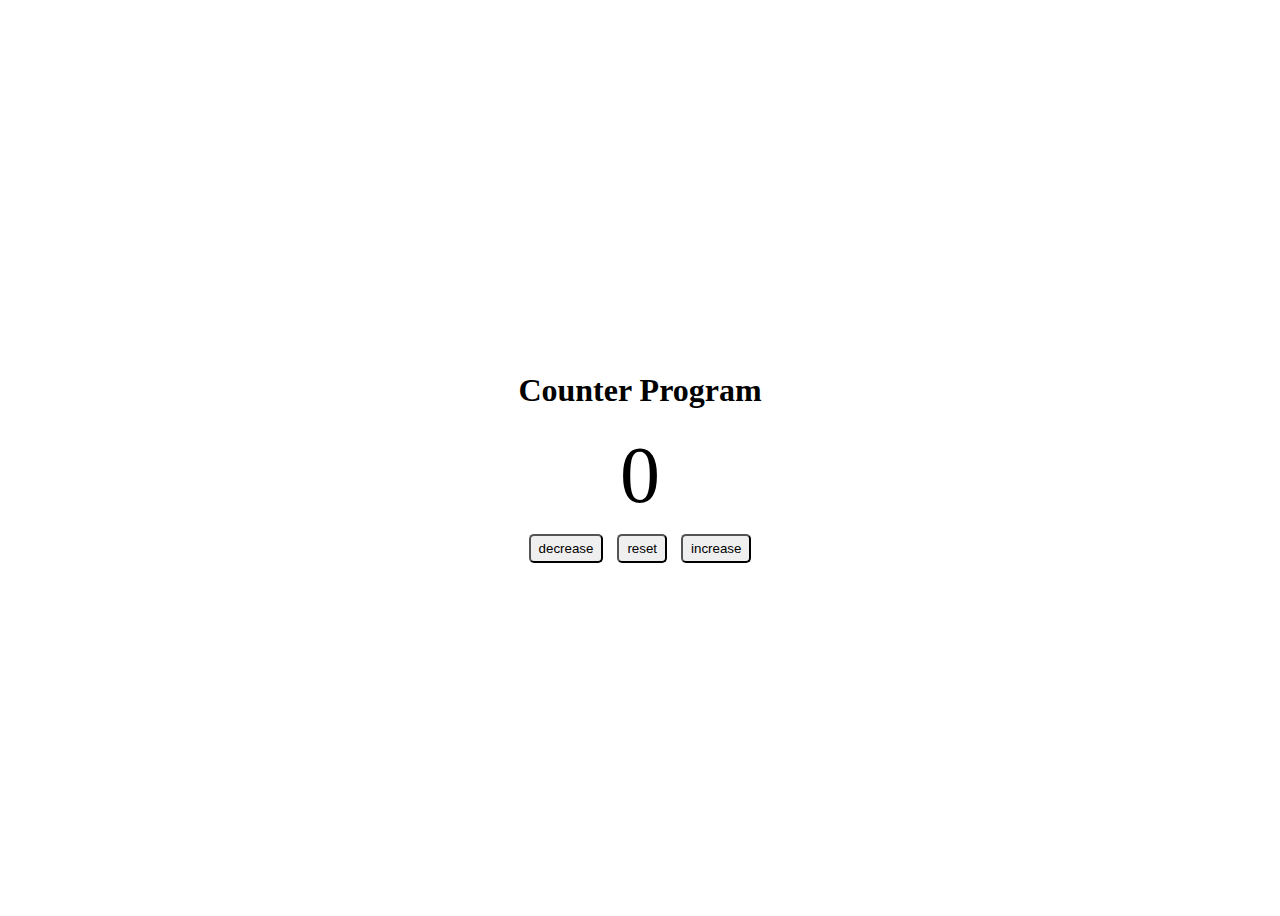
<file: jsFundamentals/counter program/index.html>
<!DOCTYPE html>
<html lang="en">
<head>
    <meta charset="UTF-8">
    <meta name="viewport" content="width=device-width, initial-scale=1.0">
    <link rel="stylesheet" href="style.css">
    <title>Counter program</title>
</head>
<body>
    <h1>Counter Program</h1>
    <label for="counter" id="countLable">0</label>
    <div id="btnContainer">
        <button id="decreaseBtn" class="btn">decrease</button>
        <button id="resetBtn" class="btn">reset</button>
        <button id="increaseBtn" class="btn">increase</button>
    </div>

    <script src="script.js"></script>
</body>
</html>
</file>
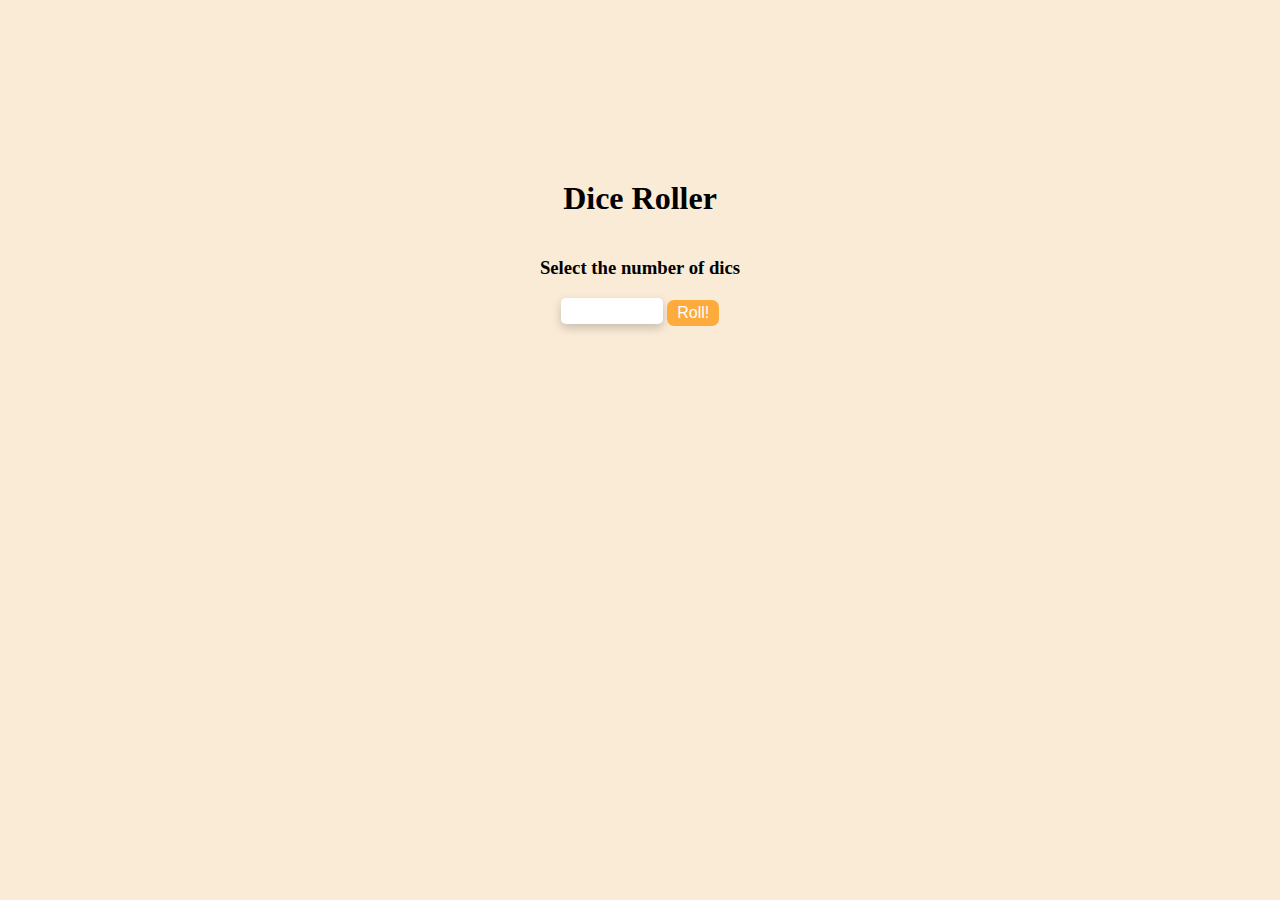
<file: jsFundamentals/dice roller/index.html>
<!DOCTYPE html>
<html lang="en">
<head>
    <meta charset="UTF-8">
    <meta name="viewport" content="width=device-width, initial-scale=1.0">
    <link rel="stylesheet" href="style.css">
    <title>Dice Roller</title>
</head>
<body>
    <div id="container">
        <h1>Dice Roller</h1>
        <h3>Select the number of dics</h3>
        <div id="input">
            <input type="number" min="1" id="userInput">
            <button onclick="rollDice()" id="diceBtn">Roll!</button>
        </div>
        <div id="myResult"></div>
        <div id="diceImg"></div>
    </div>

    <script src="script.js"></script>
</body>
</html>
</file>
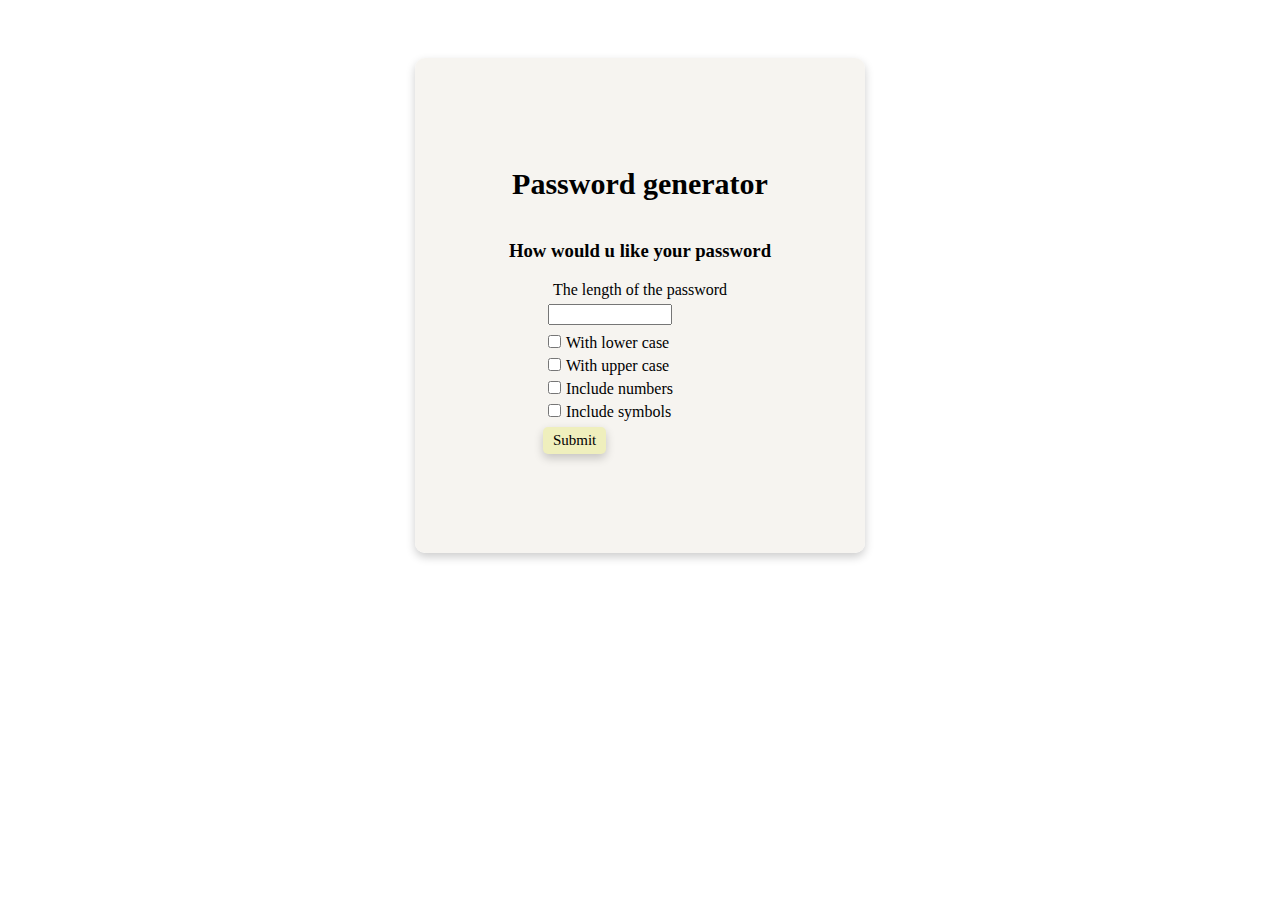
<file: jsFundamentals/password generator/index.html>
<!DOCTYPE html>
<html lang="en">
<head>
    <meta charset="UTF-8">
    <meta name="viewport" content="width=device-width, initial-scale=1.0">
    <link rel="stylesheet" href="style.css">
    <title>Password generator</title>
</head>
<body>
    <div id="container">
        <h3 id="title">Password generator</h3>
        <h3>How would u like your password</h3>
    
        <form id="values">
            <label for="lengthOfPw" id="pwLength">The length of the password</label><br>
            <input type="number" id="lengthOfPw" min="3" max="15"><br>
            <input type="checkbox" id="lowerCase">With lower case <br>
            <input type="checkbox" id="upperCase">With upper case <br>
            <input type="checkbox" id="includeNum">Include numbers <br>
            <input type="checkbox" id="includeSymbol">Include symbols <br>
            <button type="submit" id="submit">Submit</button>
        </form>
    
        <div id="result"></div>
    </div>
    <script src="script.js"></script>
</body>
</html>
</file>
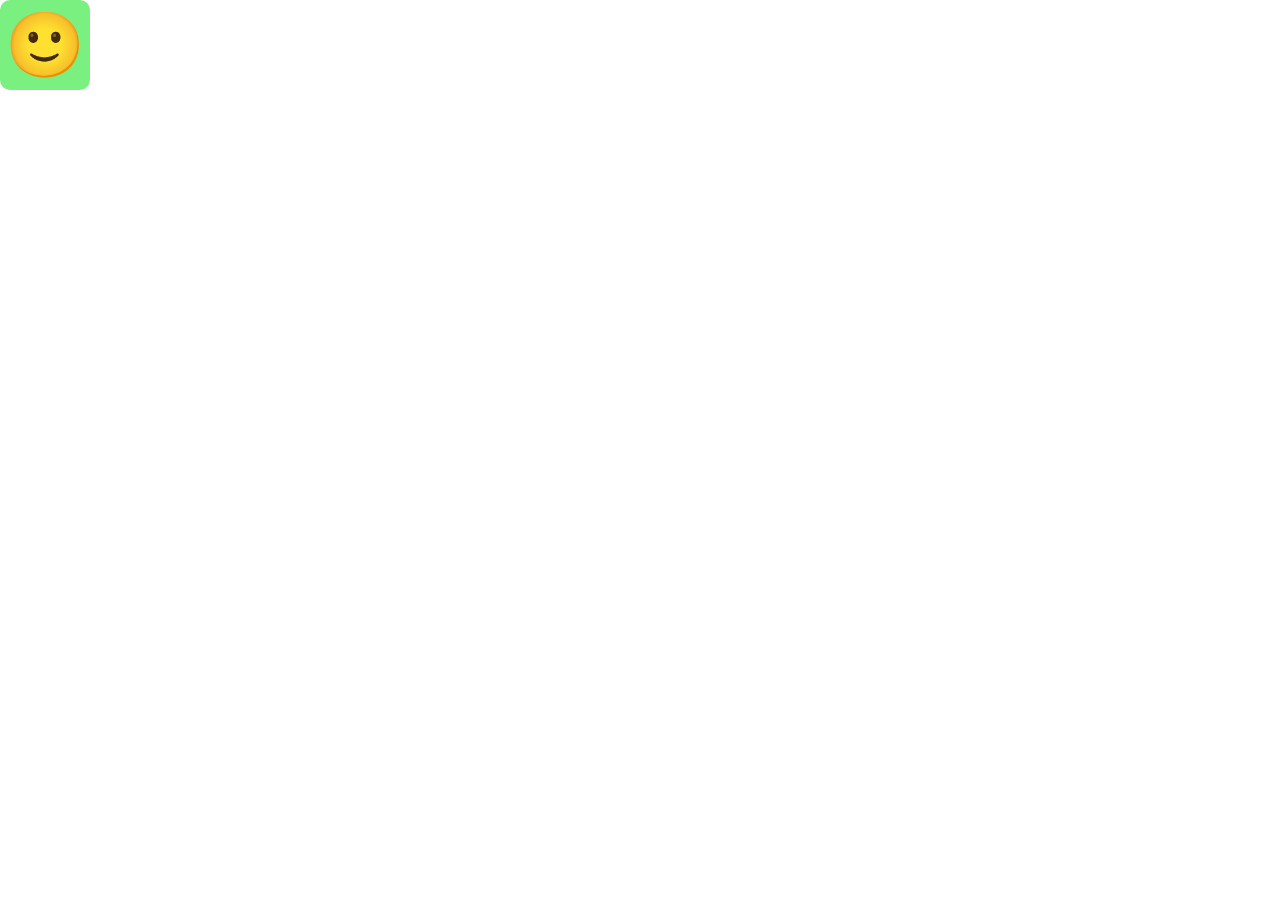
<file: jsFundamentals/foundations/dom/index.html>
<!DOCTYPE html>
<html lang="en">
<head>
    <meta charset="UTF-8">
    <meta name="viewport" content="width=device-width, initial-scale=1.0">
    <link rel="stylesheet" href="style.css">
    <title>DOM</title>
</head>
<body>
    <div id="myBox">🙂</div>

    <script src="event-listener.js"></script>
</body>
</html>
</file>
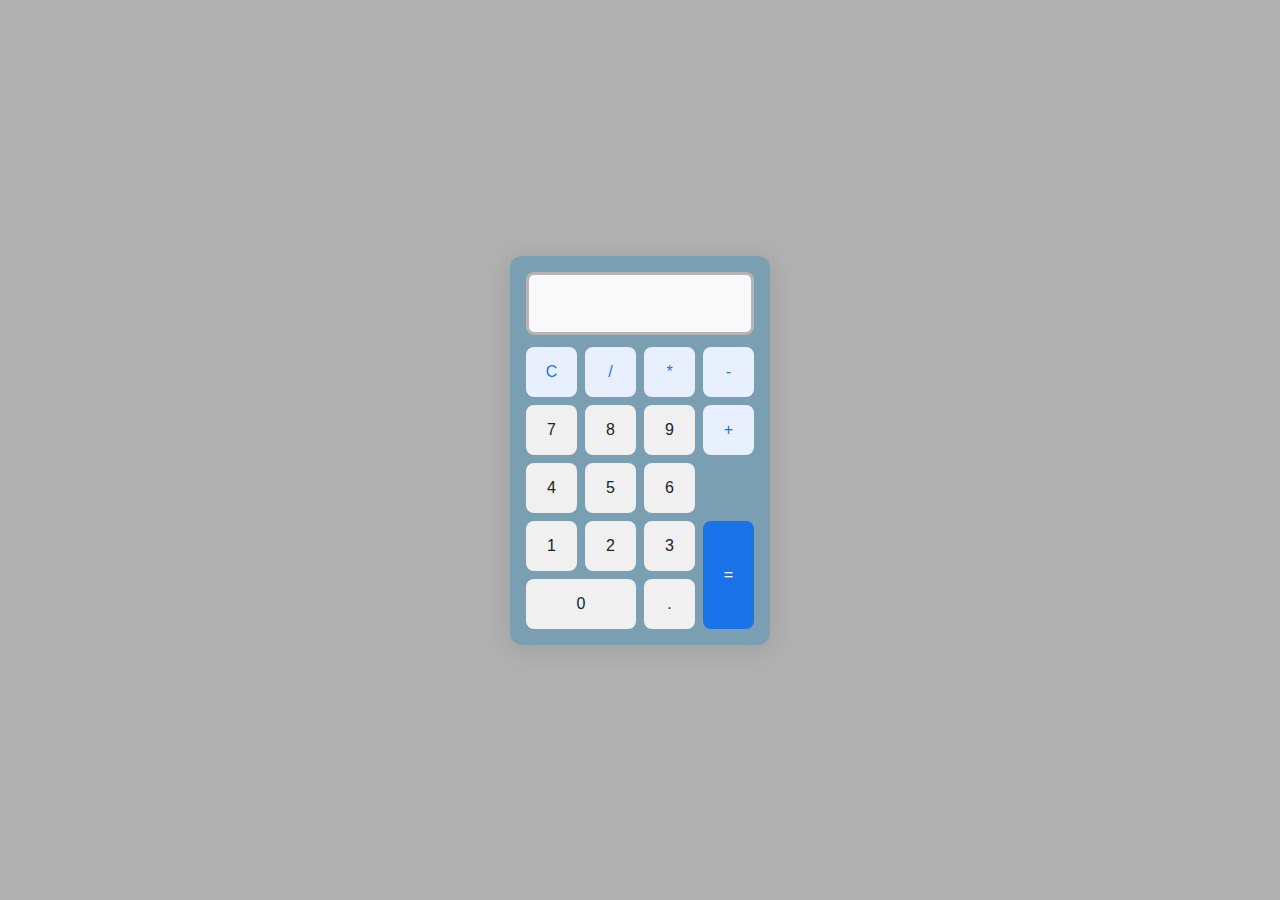
<file: jsFundamentals/projects/calculator progarm/index.html>
<!DOCTYPE html>
<html lang="en">
<head>
    <meta charset="UTF-8">
    <meta name="viewport" content="width=device-width, initial-scale=1.0">
    <link rel="stylesheet" href="style.css">
    <title>Calculator Program</title>
</head>
<body>

    <div id="container">
        <input id="display" readonly>
        <div id="keys">
            <button onclick="clearValue()" class="opBtn spanTwo">C</button>
            <button onclick="inputOperator('/')" class="opBtn">/</button>
            <button onclick="inputOperator('*')" class="opBtn">*</button>
            <button onclick="inputValue('7')">7</button>
            <button onclick="inputValue('8')">8</button>
            <button onclick="inputValue('9')">9</button>
            <button onclick="inputOperator('-')" class="opBtn">-</button>
            <button onclick="inputValue('4')">4</button>
            <button onclick="inputValue('5')">5</button>
            <button onclick="inputValue('6')">6</button>
            <button onclick="inputOperator('+')" class="opBtn">+</button>
            <button onclick="inputValue('1')">1</button>
            <button onclick="inputValue('2')">2</button>
            <button onclick="inputValue('3')">3</button>
            <button onclick="inputValue('0')" id="zeroBtn">0</button>
            <button onclick="inputValue('.')">.</button>
            <button onclick="calculate(updateDisplay())" id="equalBtn">=</button>
        </div>
    </div>

    <script src="script.js"></script>
</body>
</html>
</file>
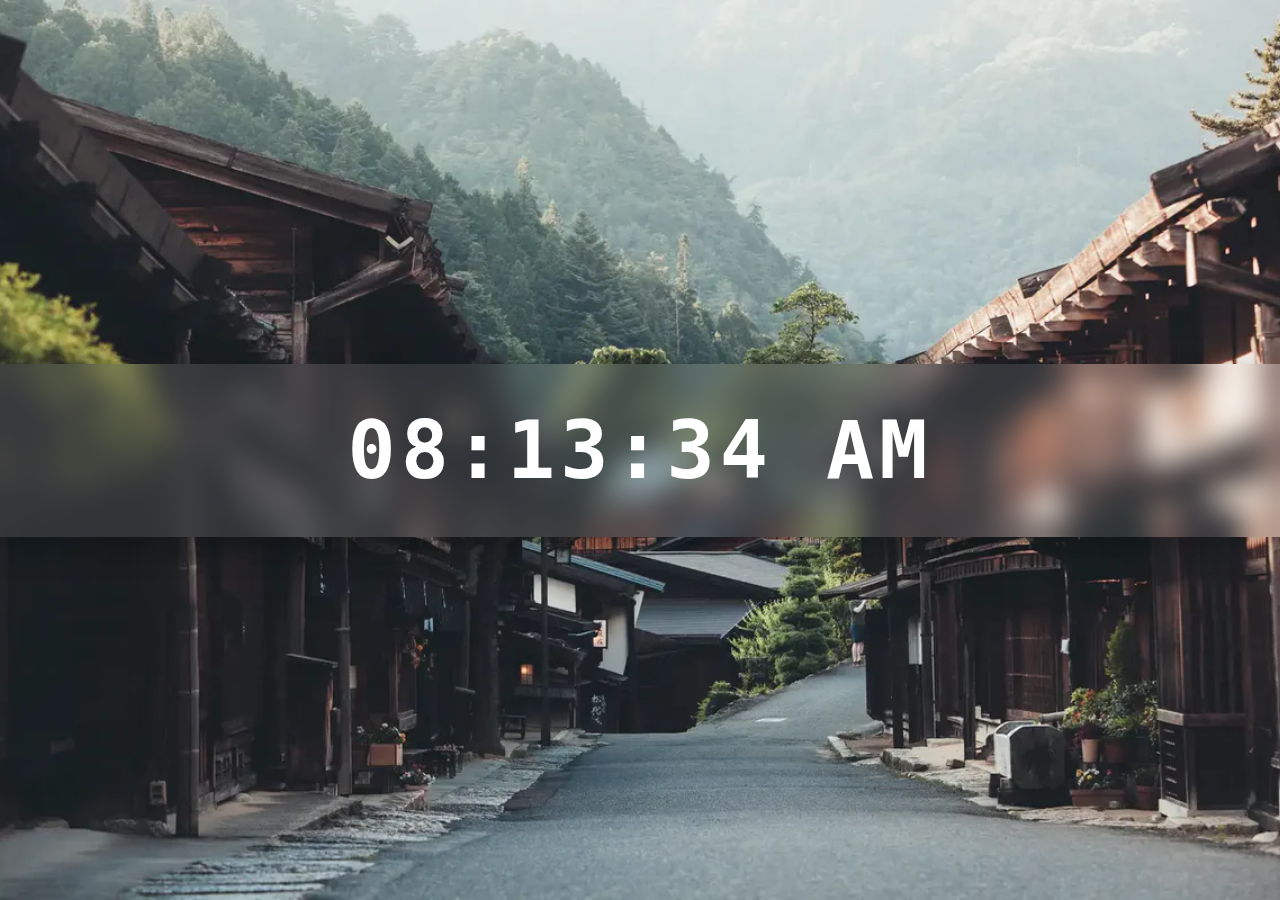
<file: jsFundamentals/projects/digital clock/index.html>
<!DOCTYPE html>
<html lang="en">
<head>
    <meta charset="UTF-8">
    <meta name="viewport" content="width=device-width, initial-scale=1.0">
    <link rel="stylesheet" href="style.css">
    <title>Digital clock</title>
</head>
<body>
    
    <div id="container">
        <div id="clock">00:00:00</div>
    </div>

    <script src="script.js"></script>
</body>
</html>
</file>
<file: jsFundamentals/counter program/style.css>
body {
    display: flex;
    flex-direction: column;
    justify-content: center;
    align-items: center;
    height: 100vh;
}

#countLable {
    font-size: 5em;
    margin-bottom: 10px;
}

.btn {
    padding: 5px 8px;
    margin: 3px 5px;
    border-radius: 5px;
    cursor: pointer;
    transition: background-color 0.25s;
}

#increaseBtn:hover {
    background-color: rgb(163, 237, 171);
}

#decreaseBtn:hover {
    background-color: rgb(249, 120, 120);
}

#resetBtn:hover {
    background-color: rgb(144, 238, 252);
}
</file>
<file: jsFundamentals/dice roller/style.css>
body {
    display: flex;
    justify-content: center;
    align-items: center;
    height: 60vh;
    background-color: antiquewhite;
}

h1 {
    font-family: cursive;
}

#container {
    /* text-align: center; */
    display: flex;
    justify-content: center;
    flex-direction: column;
    align-items: center;
}

#input {
    text-align: center;
    margin-bottom: 20px;
}

#userInput {
    font-size: 1.3em;
    width: 30%;
    text-align: center;
    border-radius: 5px;
    border: none;
    box-shadow: 0px 4px 10px rgba(0, 0, 0, 0.2);
}

#diceBtn {
    padding: 4px 10px;
    font-size: 1em;
    border-radius: 7px;
    color: white;
    border: none;
    background-color: hsl(34, 99%, 62%);
    cursor: pointer;
}

#diceBtn:hover {
    background-color: hsl(34, 100%, 55%);
}

#diceImg {
    margin-top: 20px;
    width: 2rem;
    height: 2rem;
    display: flex;
    justify-content: center;
    gap: 20px;
}
</file>
<file: jsFundamentals/password generator/style.css>
body {
    display: flex;
    justify-content: center;
    padding-top: 50px;
}

#title {
    font-size: 30px;
    margin: 20px 20px;
}

#container {
    display: flex;
    flex-direction: column;
    align-items: center;
    justify-content: center;
    background-color: hsla(34, 28%, 95%, 0.947);
    width: 50vh;
    height: 55vh;
    border-radius: 10px;
    box-shadow: 0px 4px 10px rgba(0, 0, 0, 0.2);
    font-family: cursive;
}

#pwLength {
    text-align: center;
    padding: 5px 10px;
    border-radius: 5px;
}

#lengthOfPw {
    width: 60%;
}

input {
   margin: 5px; 
}

button {
    margin-top: 5px;
    padding: 5px 10px;
    border-radius: 5px;
    border: none;
    box-shadow: 0px 4px 10px rgba(0, 0, 0, 0.2);
    background-color:hsl(60, 62%, 84%);
    font-family: cursive;
    font-size: 15px;
}

#result {
    margin-top: 10px;
    text-align: center;
}
</file>
<file: jsFundamentals/foundations/dom/style.css>
body {
    margin: 0;
}

#myBox {
    background-color: hsl(123, 80%, 71%);
    height: 90px;
    width: 90px;
    display: flex;
    justify-content: center;
    align-items: center;
    font-size: 4rem;
    border-radius: 10px;
    position: relative;
}
</file>
<file: jsFundamentals/projects/calculator progarm/style.css>
* {
    margin: 0;
    padding: 0;
    box-sizing: border-box;
}

body {
    min-height: 100vh;
    display: flex;
    justify-content: center;
    align-items: center;
    background-color: hsla(0, 0%, 40%, 0.517);
    font-family: 'Segoe UI', sans-serif;
}

#container {
    background-color: hsla(201, 58%, 45%, 0.428);
    border-radius: 12px;
    padding: 16px;
    box-shadow: 0 4px 24px rgba(0,0,0,0.10);
    width: 260px;
}

#display {
    width: 100%;
    background-color: #f9f9f9;
    border: 3px solid #5656566a;
    border-radius: 8px;
    padding: 12px 14px;
    font-size: 1.8rem;
    text-align: right;
    color: #222;
    margin-bottom: 12px;
    outline: none;
}

#keys {
    display: grid;
    grid-template-columns: repeat(4, 1fr);
    grid-template-rows: repeat(5, 1fr);
    grid-template-areas:
        "clear clear divide multiply"
        "seven eight nine minus"
        "four  five  six  plus"
        "one   two   three equal"
        "zero  zero  dot   equal";
    gap: 8px;
}

button {
    padding: 16px;
    font-size: 1rem;
    border: none;
    border-radius: 8px;
    cursor: pointer;
    background-color: #f0f0f0;
    color: #222;
    transition: background-color 0.15s;
}

button:hover  { background-color: #e0e0e0; }
button:active { background-color: #d0d0d0; }

.opBtn { background-color: #e8f0fe; color: #1a73e8; }
.opBtn:hover { background-color: #d2e3fc; }

#clearBtn  { grid-area: clear;    background-color: #fce8e8; color: #d93025; }
#equalBtn  { grid-area: equal;    background-color: #1a73e8; color: #fff; }
#zeroBtn   { grid-area: zero; }
#equalBtn:hover { background-color: #1558b0; }

/* named grid areas */
button[onclick="inputValue('7')"] { grid-area: seven; }
button[onclick="inputValue('8')"] { grid-area: eight; }
button[onclick="inputValue('9')"] { grid-area: nine; }
button[onclick="inputValue('4')"] { grid-area: four; }
button[onclick="inputValue('5')"] { grid-area: five; }
button[onclick="inputValue('6')"] { grid-area: six; }
button[onclick="inputValue('1')"] { grid-area: one; }
button[onclick="inputValue('2')"] { grid-area: two; }
button[onclick="inputValue('3')"] { grid-area: three; }
button[onclick="inputValue('.')"] { grid-area: dot; }
button[onclick="inputValue('/')"] { grid-area: divide; }
button[onclick="inputValue('*')"] { grid-area: multiply; }
button[onclick="inputValue('-')"] { grid-area: minus; }
button[onclick="inputValue('+')"] { grid-area: plus; }
</file>
<file: jsFundamentals/projects/digital clock/style.css>
* {
    margin: 0;
    padding: 0;
    box-sizing: border-box;
}

body {
    display: flex;
    justify-content: center;
    align-items: center;
    min-height: 100vh;
    background-image: url('images/jp_vallage.webp'); /* replace with your image path */
    background-size: cover;
    background-position: center;
    font-family: 'Arial', sans-serif;
}

#container {
    display: flex;
    justify-content: center;
    align-items: center;
    width: 100%;
}

#clock {
    font-size: 80px;
    font-weight: bold;
    font-family: monospace;
    color: white;
    padding: 40px 0;
    width: 100%;
    text-align: center;
    background: rgba(255, 255, 255, 0.1);
    backdrop-filter: blur(15px);
    box-shadow: 0 8px 32px rgba(0, 0, 0, 0.3);
    letter-spacing: 5px;
}
</file>
